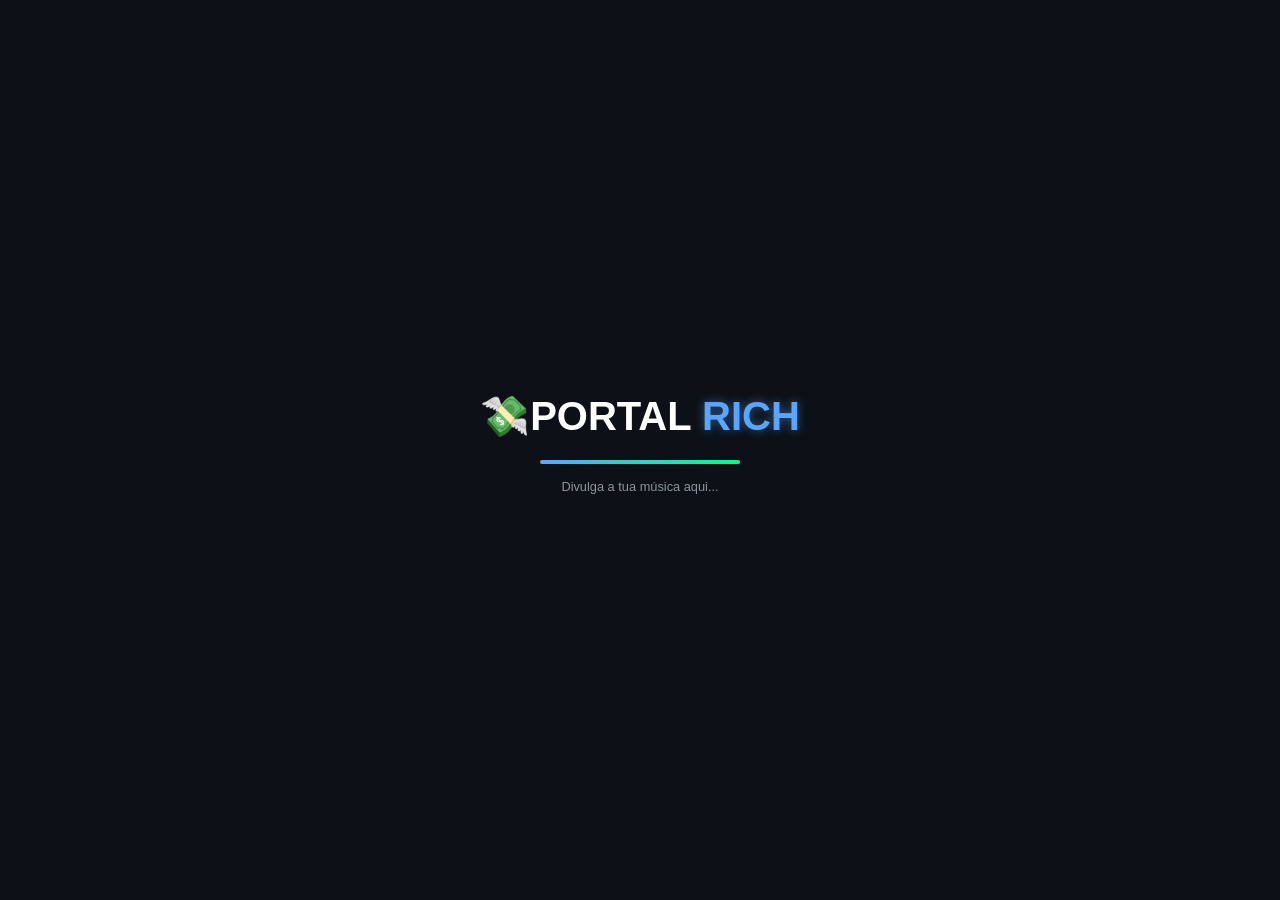
<file: index.html>
<!DOCTYPE html>
<html lang="pt-br">
<head>
    <meta charset="UTF-8">
    <meta name="viewport" content="width=device-width, initial-scale=1.0">
    <title>Carregando | Portal Rich</title>
    
    <!-- Google AdSense -->
    <script async src="https://pagead2.googlesyndication.com/pagead/js/adsbygoogle.js?client=ca-pub-1672768485299038"
         crossorigin="anonymous"></script>
    
    <style>
        body {
            background: #0d1117;
            display: flex;
            flex-direction: column;
            align-items: center;
            justify-content: center;
            height: 100vh;
            margin: 0;
            font-family: 'Inter', sans-serif;
            color: white;
            overflow: hidden;
        }
        .logo-animada {
            font-size: 2.5rem;
            font-weight: 900;
            margin-bottom: 20px;
            animation: pulsar 1.5s infinite alternate;
        }
        .logo-animada span { color: #58a6ff; text-shadow: 0 0 10px rgba(88,166,255,0.5); }
        .loader-bar { width: 200px; height: 4px; background: #161b22; border-radius: 10px; overflow: hidden; }
        .loader-fill { width: 0%; height: 100%; background: linear-gradient(90deg, #58a6ff, #00ff88); animation: carregar 2.5s forwards; }
        @keyframes pulsar { from { transform: scale(1); opacity: 0.8; } to { transform: scale(1.05); opacity: 1; } }
        @keyframes carregar { 0% { width: 0%; } 50% { width: 70%; } 100% { width: 100%; } }
    </style>
</head>
<body>
    <div class="logo-animada">💸PORTAL<span> RICH</span></div>
    <div class="loader-bar"><div class="loader-fill"></div></div>
    <p style="margin-top: 15px; font-size: 0.8rem; color: #8b949e;">Divulga a tua música aqui...</p>
    <script>
        setTimeout(() => {
            window.location.href = "home.html";
        }, 3000);
    </script>
</body>
</html>
</file>
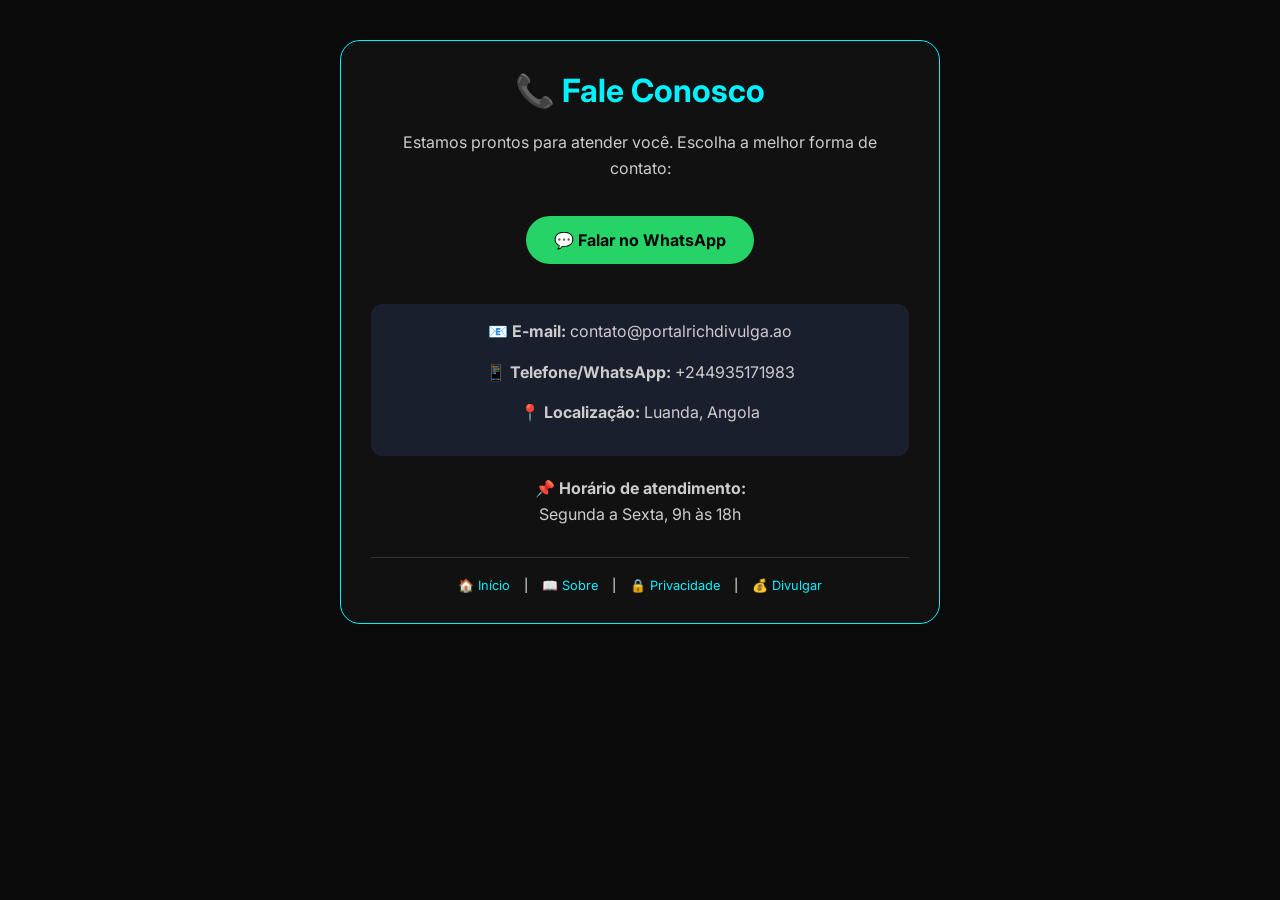
<file: contato.html>
<!DOCTYPE html>
<html lang="pt">
<head>
    <meta charset="UTF-8">
    <meta name="viewport" content="width=device-width, initial-scale=1.0">
    <title>Contato | Portal Rich</title>
    <link href="https://fonts.googleapis.com/css2?family=Inter:wght@400;700;900&display=swap" rel="stylesheet">
    
    <!-- Google AdSense -->
    <script async src="https://pagead2.googlesyndication.com/pagead/js/adsbygoogle.js?client=ca-pub-1672768485299038"
         crossorigin="anonymous"></script>
    
    <style>
        * { margin: 0; padding: 0; box-sizing: border-box; }
        body { background: #0a0a0a; color: #fff; font-family: 'Inter', sans-serif; padding: 40px 20px; }
        .container { max-width: 600px; margin: auto; background: #111; padding: 30px; border-radius: 20px; border: 1px solid #00f2ff; text-align: center; }
        h1 { color: #00f2ff; margin-bottom: 20px; }
        p { line-height: 1.6; color: #ccc; margin-bottom: 15px; }
        .btn-whatsapp { display: inline-block; background: #25d366; color: #000; padding: 14px 28px; border-radius: 40px; text-decoration: none; font-weight: bold; margin: 20px 0; transition: 0.3s; }
        .btn-whatsapp:hover { transform: scale(1.05); box-shadow: 0 0 15px #25d366; }
        .info { background: #1a1f2e; padding: 15px; border-radius: 12px; margin: 20px 0; }
        .footer-links { margin-top: 30px; padding-top: 20px; border-top: 1px solid #333; text-align: center; font-size: 0.8rem; }
        .footer-links a { margin: 0 10px; color: #00f2ff; text-decoration: none; }
    </style>
</head>
<body>
<div class="container">
    <h1>📞 Fale Conosco</h1>
    <p>Estamos prontos para atender você. Escolha a melhor forma de contato:</p>
    
    <a href="https://wa.me/244900000000?text=Olá! Gostaria de divulgar minha música no Portal Rich." class="btn-whatsapp" target="_blank">
        💬 Falar no WhatsApp
    </a>
    
    <div class="info">
        <p><strong>📧 E-mail:</strong> contato@portalrichdivulga.ao</p>
        <p><strong>📱 Telefone/WhatsApp:</strong> +244935171983</p>
        <p><strong>📍 Localização:</strong> Luanda, Angola</p>
    </div>
    
    <p>📌 <strong>Horário de atendimento:</strong><br>Segunda a Sexta, 9h às 18h</p>
    
    <div class="footer-links">
        <a href="home.html">🏠 Início</a> |
        <a href="sobre.html">📖 Sobre</a> |
        <a href="politica.html">🔒 Privacidade</a> |
        <a href="precos.html">💰 Divulgar</a>
    </div>
</div>
</body>
</html>
</file>
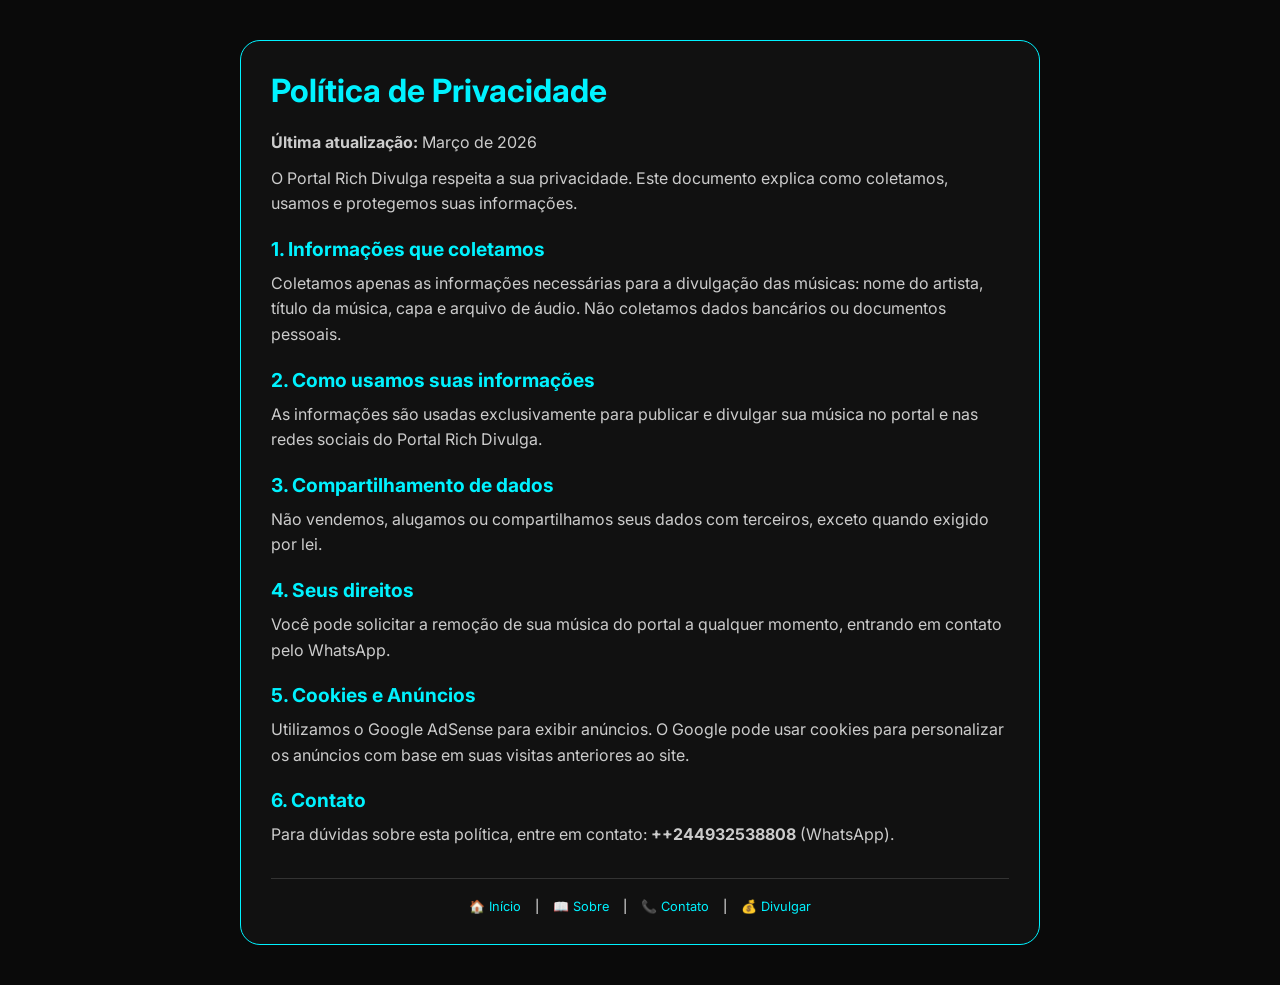
<file: politica.html>
<!DOCTYPE html>
<html lang="pt">
<head>
    <meta charset="UTF-8">
    <meta name="viewport" content="width=device-width, initial-scale=1.0">
    <title>Política de Privacidade | Portal Rich</title>
    <link href="https://fonts.googleapis.com/css2?family=Inter:wght@400;700;900&display=swap" rel="stylesheet">
    
    <!-- Google AdSense -->
    <script async src="https://pagead2.googlesyndication.com/pagead/js/adsbygoogle.js?client=ca-pub-1672768485299038"
         crossorigin="anonymous"></script>
    
    <style>
        * { margin: 0; padding: 0; box-sizing: border-box; }
        body { background: #0a0a0a; color: #fff; font-family: 'Inter', sans-serif; padding: 40px 20px; }
        .container { max-width: 800px; margin: auto; background: #111; padding: 30px; border-radius: 20px; border: 1px solid #00f2ff; }
        h1 { color: #00f2ff; margin-bottom: 20px; }
        h2 { color: #00f2ff; margin: 20px 0 10px; font-size: 1.2rem; }
        p, li { line-height: 1.6; color: #ccc; margin-bottom: 10px; }
        ul { margin-left: 20px; margin-bottom: 20px; }
        a { color: #00f2ff; text-decoration: none; }
        .footer-links { margin-top: 30px; padding-top: 20px; border-top: 1px solid #333; text-align: center; font-size: 0.8rem; }
        .footer-links a { margin: 0 10px; }
    </style>
</head>
<body>
<div class="container">
    <h1>Política de Privacidade</h1>
    <p><strong>Última atualização:</strong> Março de 2026</p>
    <p>O Portal Rich Divulga respeita a sua privacidade. Este documento explica como coletamos, usamos e protegemos suas informações.</p>
    
    <h2>1. Informações que coletamos</h2>
    <p>Coletamos apenas as informações necessárias para a divulgação das músicas: nome do artista, título da música, capa e arquivo de áudio. Não coletamos dados bancários ou documentos pessoais.</p>
    
    <h2>2. Como usamos suas informações</h2>
    <p>As informações são usadas exclusivamente para publicar e divulgar sua música no portal e nas redes sociais do Portal Rich Divulga.</p>
    
    <h2>3. Compartilhamento de dados</h2>
    <p>Não vendemos, alugamos ou compartilhamos seus dados com terceiros, exceto quando exigido por lei.</p>
    
    <h2>4. Seus direitos</h2>
    <p>Você pode solicitar a remoção de sua música do portal a qualquer momento, entrando em contato pelo WhatsApp.</p>
    
    <h2>5. Cookies e Anúncios</h2>
    <p>Utilizamos o Google AdSense para exibir anúncios. O Google pode usar cookies para personalizar os anúncios com base em suas visitas anteriores ao site.</p>
    
    <h2>6. Contato</h2>
    <p>Para dúvidas sobre esta política, entre em contato: <strong>++244932538808</strong> (WhatsApp).</p>
    
    <div class="footer-links">
        <a href="home.html">🏠 Início</a> |
        <a href="sobre.html">📖 Sobre</a> |
        <a href="contato.html">📞 Contato</a> |
        <a href="precos.html">💰 Divulgar</a>
    </div>
</div>
</body>
</html>
</file>
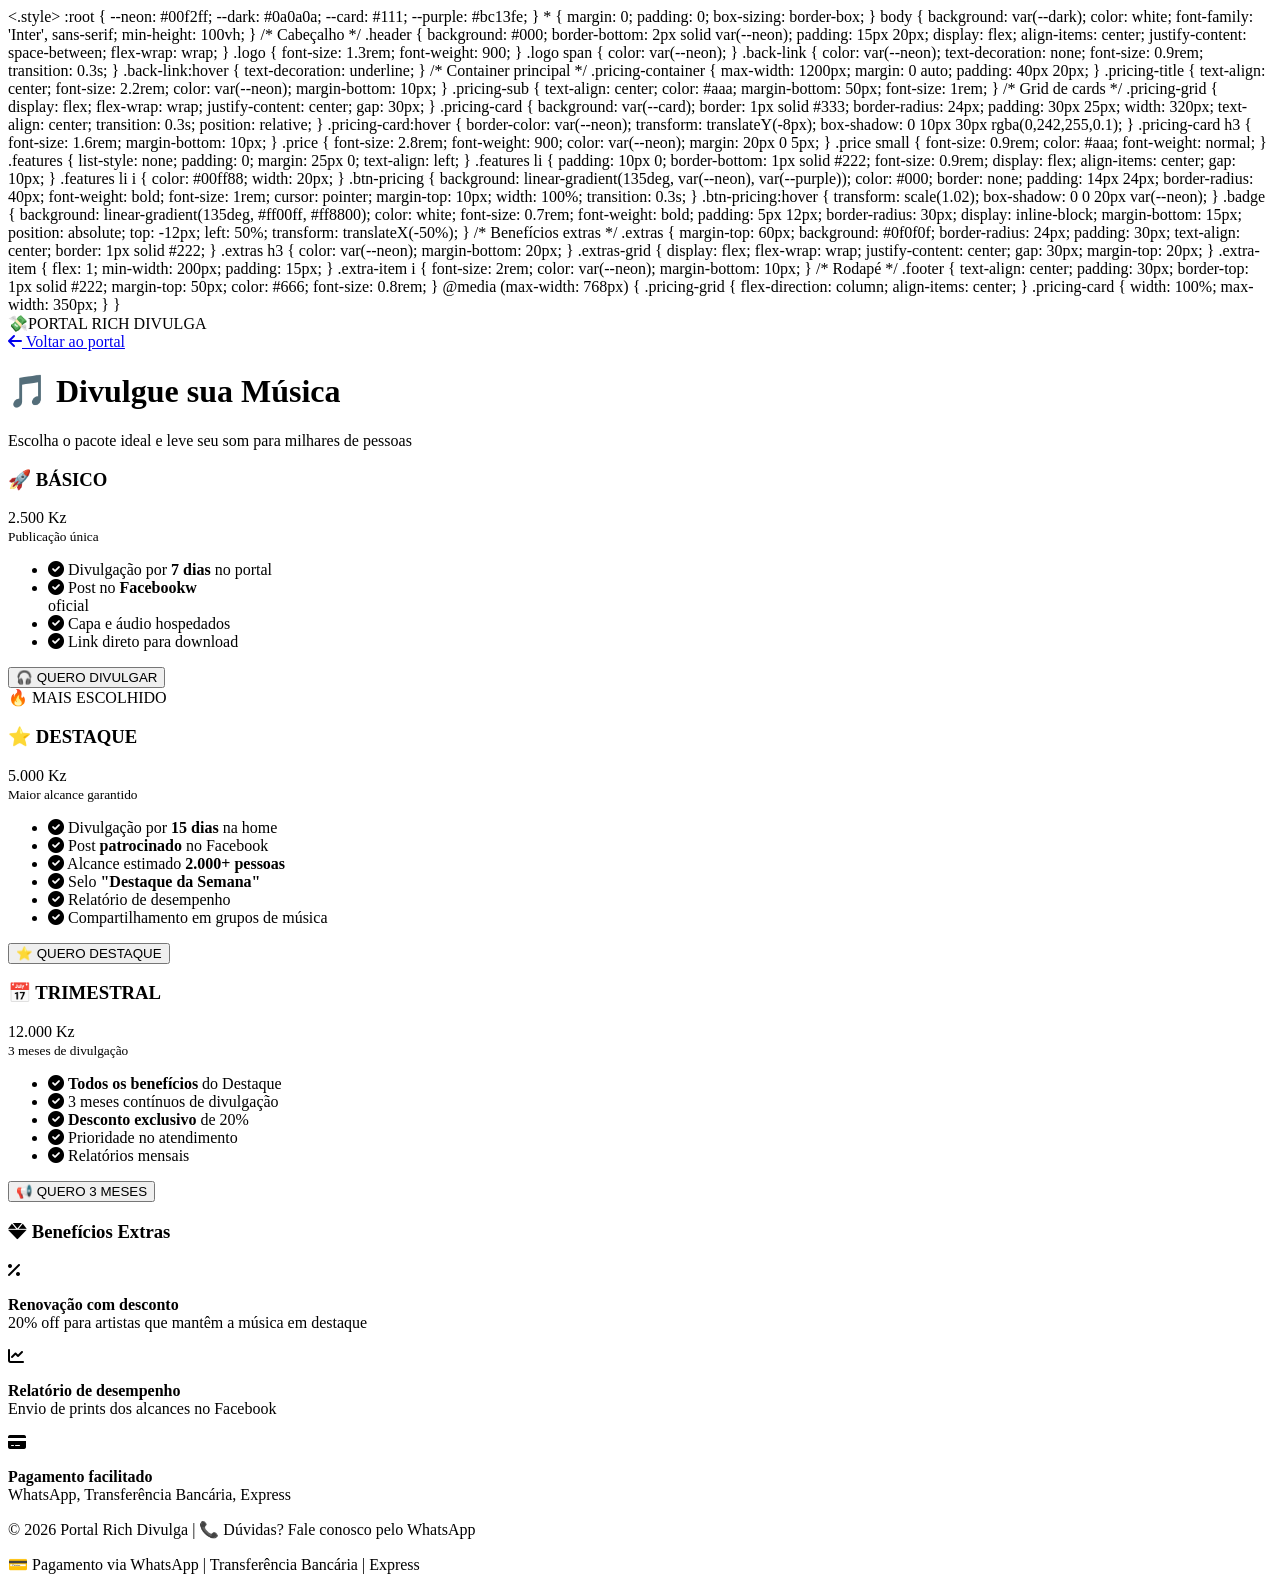
<file: precos.html>
<!DOCTYPE html>
<html lang="pt">
<head>
    <meta charset="UTF-8">
    <meta name="viewport" content="width=device-width, initial-scale=1.0">
    <title>Preços | Portal Rich Divulga</title>
    <link href="https://fonts.googleapis.com/css2?family=Inter:wght@400;700;900&display=swap" rel="stylesheet">
    <link rel="stylesheet" href="https://cdnjs.cloudflare.com/ajax/libs/font-awesome/6.0.0/css/all.min.css">
    <.style>
        :root {
            --neon: #00f2ff;
            --dark: #0a0a0a;
            --card: #111;
            --purple: #bc13fe;
        }
        * {
            margin: 0;
            padding: 0;
            box-sizing: border-box;
        }
        body {
            background: var(--dark);
            color: white;
            font-family: 'Inter', sans-serif;
            min-height: 100vh;
        }
        
        /* Cabeçalho */
        .header {
            background: #000;
            border-bottom: 2px solid var(--neon);
            padding: 15px 20px;
            display: flex;
            align-items: center;
            justify-content: space-between;
            flex-wrap: wrap;
        }
        .logo {
            font-size: 1.3rem;
            font-weight: 900;
        }
        .logo span {
            color: var(--neon);
        }
        .back-link {
            color: var(--neon);
            text-decoration: none;
            font-size: 0.9rem;
            transition: 0.3s;
        }
        .back-link:hover {
            text-decoration: underline;
        }
        
        /* Container principal */
        .pricing-container {
            max-width: 1200px;
            margin: 0 auto;
            padding: 40px 20px;
        }
        .pricing-title {
            text-align: center;
            font-size: 2.2rem;
            color: var(--neon);
            margin-bottom: 10px;
        }
        .pricing-sub {
            text-align: center;
            color: #aaa;
            margin-bottom: 50px;
            font-size: 1rem;
        }
        
        /* Grid de cards */
        .pricing-grid {
            display: flex;
            flex-wrap: wrap;
            justify-content: center;
            gap: 30px;
        }
        .pricing-card {
            background: var(--card);
            border: 1px solid #333;
            border-radius: 24px;
            padding: 30px 25px;
            width: 320px;
            text-align: center;
            transition: 0.3s;
            position: relative;
        }
        .pricing-card:hover {
            border-color: var(--neon);
            transform: translateY(-8px);
            box-shadow: 0 10px 30px rgba(0,242,255,0.1);
        }
        .pricing-card h3 {
            font-size: 1.6rem;
            margin-bottom: 10px;
        }
        .price {
            font-size: 2.8rem;
            font-weight: 900;
            color: var(--neon);
            margin: 20px 0 5px;
        }
        .price small {
            font-size: 0.9rem;
            color: #aaa;
            font-weight: normal;
        }
        .features {
            list-style: none;
            padding: 0;
            margin: 25px 0;
            text-align: left;
        }
        .features li {
            padding: 10px 0;
            border-bottom: 1px solid #222;
            font-size: 0.9rem;
            display: flex;
            align-items: center;
            gap: 10px;
        }
        .features li i {
            color: #00ff88;
            width: 20px;
        }
        .btn-pricing {
            background: linear-gradient(135deg, var(--neon), var(--purple));
            color: #000;
            border: none;
            padding: 14px 24px;
            border-radius: 40px;
            font-weight: bold;
            font-size: 1rem;
            cursor: pointer;
            margin-top: 10px;
            width: 100%;
            transition: 0.3s;
        }
        .btn-pricing:hover {
            transform: scale(1.02);
            box-shadow: 0 0 20px var(--neon);
        }
        .badge {
            background: linear-gradient(135deg, #ff00ff, #ff8800);
            color: white;
            font-size: 0.7rem;
            font-weight: bold;
            padding: 5px 12px;
            border-radius: 30px;
            display: inline-block;
            margin-bottom: 15px;
            position: absolute;
            top: -12px;
            left: 50%;
            transform: translateX(-50%);
        }
        
        /* Benefícios extras */
        .extras {
            margin-top: 60px;
            background: #0f0f0f;
            border-radius: 24px;
            padding: 30px;
            text-align: center;
            border: 1px solid #222;
        }
        .extras h3 {
            color: var(--neon);
            margin-bottom: 20px;
        }
        .extras-grid {
            display: flex;
            flex-wrap: wrap;
            justify-content: center;
            gap: 30px;
            margin-top: 20px;
        }
        .extra-item {
            flex: 1;
            min-width: 200px;
            padding: 15px;
        }
        .extra-item i {
            font-size: 2rem;
            color: var(--neon);
            margin-bottom: 10px;
        }
        
        /* Rodapé */
        .footer {
            text-align: center;
            padding: 30px;
            border-top: 1px solid #222;
            margin-top: 50px;
            color: #666;
            font-size: 0.8rem;
        }
        
        @media (max-width: 768px) {
            .pricing-grid {
                flex-direction: column;
                align-items: center;
            }
            .pricing-card {
                width: 100%;
                max-width: 350px;
            }
        }
    </style>
</head>
<body>

<header class="header">
    <div class="logo">💸PORTAL<span> RICH DIVULGA</span></div>
    <a href="home.html" class="back-link"><i class="fas fa-arrow-left"></i> Voltar ao portal</a>
</header>

<div class="pricing-container">
    <h1 class="pricing-title">🎵 Divulgue sua Música</h1>
    <p class="pricing-sub">Escolha o pacote ideal e leve seu som para milhares de pessoas</p>

    <div class="pricing-grid">
        <!-- Pacote Básico -->
        <div class="pricing-card">
            <h3>🚀 BÁSICO</h3>
            <div class="price">2.500 Kz</div>
            <small>Publicação única</small>
            <ul class="features">
                <li><i class="fas fa-check-circle"></i> Divulgação por <strong>7 dias</strong> no portal</li>
                <li><i class="fas fa-check-circle"></i> Post no <strong>Facebookw<div></div></strong> oficial</li>
                <li><i class="fas fa-check-circle"></i> Capa e áudio hospedados</li>
                <li><i class="fas fa-check-circle"></i> Link direto para download</li>
            </ul>
            <button class="btn-pricing" onclick="contatoWhatsApp('Básico', 2500)">🎧 QUERO DIVULGAR</button>
        </div>

        <!-- Pacote Destaque -->
        <div class="pricing-card">
            <div class="badge">🔥 MAIS ESCOLHIDO</div>
            <h3>⭐ DESTAQUE</h3>
            <div class="price">5.000 Kz</div>
            <small>Maior alcance garantido</small>
            <ul class="features">
                <li><i class="fas fa-check-circle"></i> Divulgação por <strong>15 dias</strong> na home</li>
                <li><i class="fas fa-check-circle"></i> Post <strong>patrocinado</strong> no Facebook</li>
                <li><i class="fas fa-check-circle"></i> Alcance estimado <strong>2.000+ pessoas</strong></li>
                <li><i class="fas fa-check-circle"></i> Selo <strong>"Destaque da Semana"</strong></li>
                <li><i class="fas fa-check-circle"></i> Relatório de desempenho</li>
                <li><i class="fas fa-check-circle"></i> Compartilhamento em grupos de música</li>
            </ul>
            <button class="btn-pricing" onclick="contatoWhatsApp('Destaque', 5000)">⭐ QUERO DESTAQUE</button>
        </div>

        <!-- Pacote Trimestral -->
        <div class="pricing-card">
            <h3>📅 TRIMESTRAL</h3>
            <div class="price">12.000 Kz</div>
            <small>3 meses de divulgação</small>
            <ul class="features">
                <li><i class="fas fa-check-circle"></i> <strong>Todos os benefícios</strong> do Destaque</li>
                <li><i class="fas fa-check-circle"></i> 3 meses contínuos de divulgação</li>
                <li><i class="fas fa-check-circle"></i> <strong>Desconto exclusivo</strong> de 20%</li>
                <li><i class="fas fa-check-circle"></i> Prioridade no atendimento</li>
                <li><i class="fas fa-check-circle"></i> Relatórios mensais</li>
            </ul>
            <button class="btn-pricing" onclick="contatoWhatsApp('Trimestral', 12000)">📢 QUERO 3 MESES</button>
        </div>
    </div>

    <!-- Benefícios Extras -->
    <div class="extras">
        <h3><i class="fas fa-gem"></i> Benefícios Extras</h3>
        <div class="extras-grid">
            <div class="extra-item">
                <i class="fas fa-percent"></i>
                <p><strong>Renovação com desconto</strong><br>20% off para artistas que mantêm a música em destaque</p>
            </div>
            <div class="extra-item">
                <i class="fas fa-chart-line"></i>
                <p><strong>Relatório de desempenho</strong><br>Envio de prints dos alcances no Facebook</p>
            </div>
            <div class="extra-item">
                <i class="fas fa-credit-card"></i>
                <p><strong>Pagamento facilitado</strong><br>WhatsApp, Transferência Bancária, Express</p>
            </div>
        </div>
    </div>

    <div class="footer">
        <p>© 2026 Portal Rich Divulga | 📞 Dúvidas? Fale conosco pelo WhatsApp</p>
        <p style="margin-top: 10px;">💳 Pagamento via WhatsApp | Transferência Bancária | Express</p>
    </div>
</div>

<script>
    function contatoWhatsApp(pacote, valor) {
        const mensagem = `Olá! Gostaria de contratar o pacote *${pacote}* no valor de *${valor} Kz* para divulgar minha música.`;
        // Substitua o número abaixo pelo seu WhatsApp comercial
        const numero = "+244932538808";
        const url = `https://wa.me/${numero}?text=${encodeURIComponent(mensagem)}`;
        window.open(url, '_blank');
    }
</script>
</body>
</html>
</file>
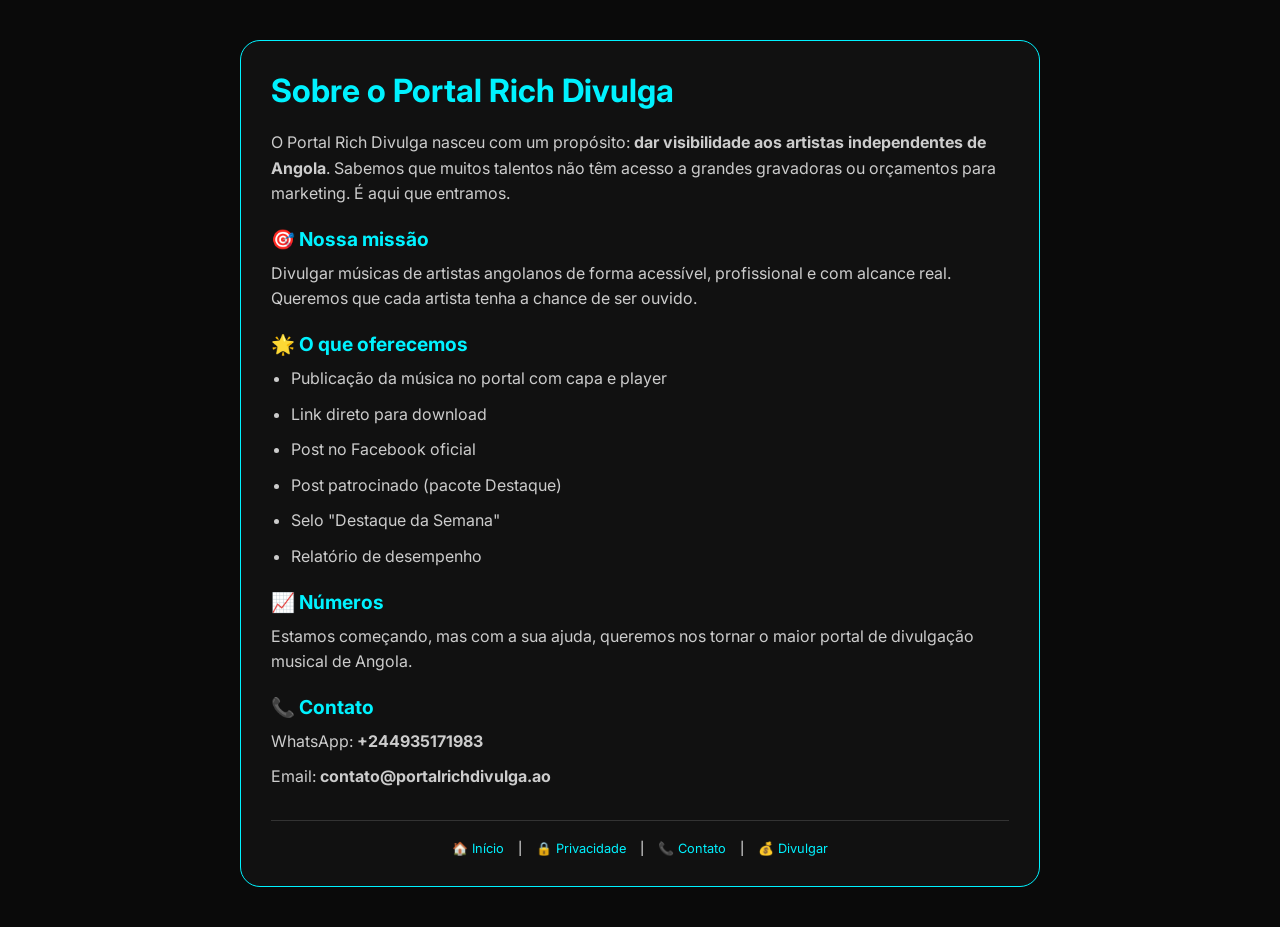
<file: sobre.html>
<!DOCTYPE html>
<html lang="pt">
<head>
    <meta charset="UTF-8">
    <meta name="viewport" content="width=device-width, initial-scale=1.0">
    <title>Sobre | Portal Rich</title>
    <link href="https://fonts.googleapis.com/css2?family=Inter:wght@400;700;900&display=swap" rel="stylesheet">
    
    <!-- Google AdSense -->
    <script async src="https://pagead2.googlesyndication.com/pagead/js/adsbygoogle.js?client=ca-pub-1672768485299038"
         crossorigin="anonymous"></script>
    
    <style>
        * { margin: 0; padding: 0; box-sizing: border-box; }
        body { background: #0a0a0a; color: #fff; font-family: 'Inter', sans-serif; padding: 40px 20px; }
        .container { max-width: 800px; margin: auto; background: #111; padding: 30px; border-radius: 20px; border: 1px solid #00f2ff; }
        h1 { color: #00f2ff; margin-bottom: 20px; }
        h2 { color: #00f2ff; margin: 20px 0 10px; font-size: 1.2rem; }
        p, li { line-height: 1.6; color: #ccc; margin-bottom: 10px; }
        ul { margin-left: 20px; margin-bottom: 20px; }
        .footer-links { margin-top: 30px; padding-top: 20px; border-top: 1px solid #333; text-align: center; font-size: 0.8rem; }
        .footer-links a { margin: 0 10px; color: #00f2ff; text-decoration: none; }
    </style>
</head>
<body>
<div class="container">
    <h1>Sobre o Portal Rich Divulga</h1>
    <p>O Portal Rich Divulga nasceu com um propósito: <strong>dar visibilidade aos artistas independentes de Angola</strong>. Sabemos que muitos talentos não têm acesso a grandes gravadoras ou orçamentos para marketing. É aqui que entramos.</p>
    
    <h2>🎯 Nossa missão</h2>
    <p>Divulgar músicas de artistas angolanos de forma acessível, profissional e com alcance real. Queremos que cada artista tenha a chance de ser ouvido.</p>
    
    <h2>🌟 O que oferecemos</h2>
    <ul>
        <li>Publicação da música no portal com capa e player</li>
        <li>Link direto para download</li>
        <li>Post no Facebook oficial</li>
        <li>Post patrocinado (pacote Destaque)</li>
        <li>Selo "Destaque da Semana"</li>
        <li>Relatório de desempenho</li>
    </ul>
    
    <h2>📈 Números</h2>
    <p>Estamos começando, mas com a sua ajuda, queremos nos tornar o maior portal de divulgação musical de Angola.</p>
    
    <h2>📞 Contato</h2>
    <p>WhatsApp: <strong>+244935171983</strong></p>
    <p>Email: <strong>contato@portalrichdivulga.ao</strong></p>
    
    <div class="footer-links">
        <a href="home.html">🏠 Início</a> |
        <a href="politica.html">🔒 Privacidade</a> |
        <a href="contato.html">📞 Contato</a> |
        <a href="precos.html">💰 Divulgar</a>
    </div>
</div>
</body>
</html>
</file>
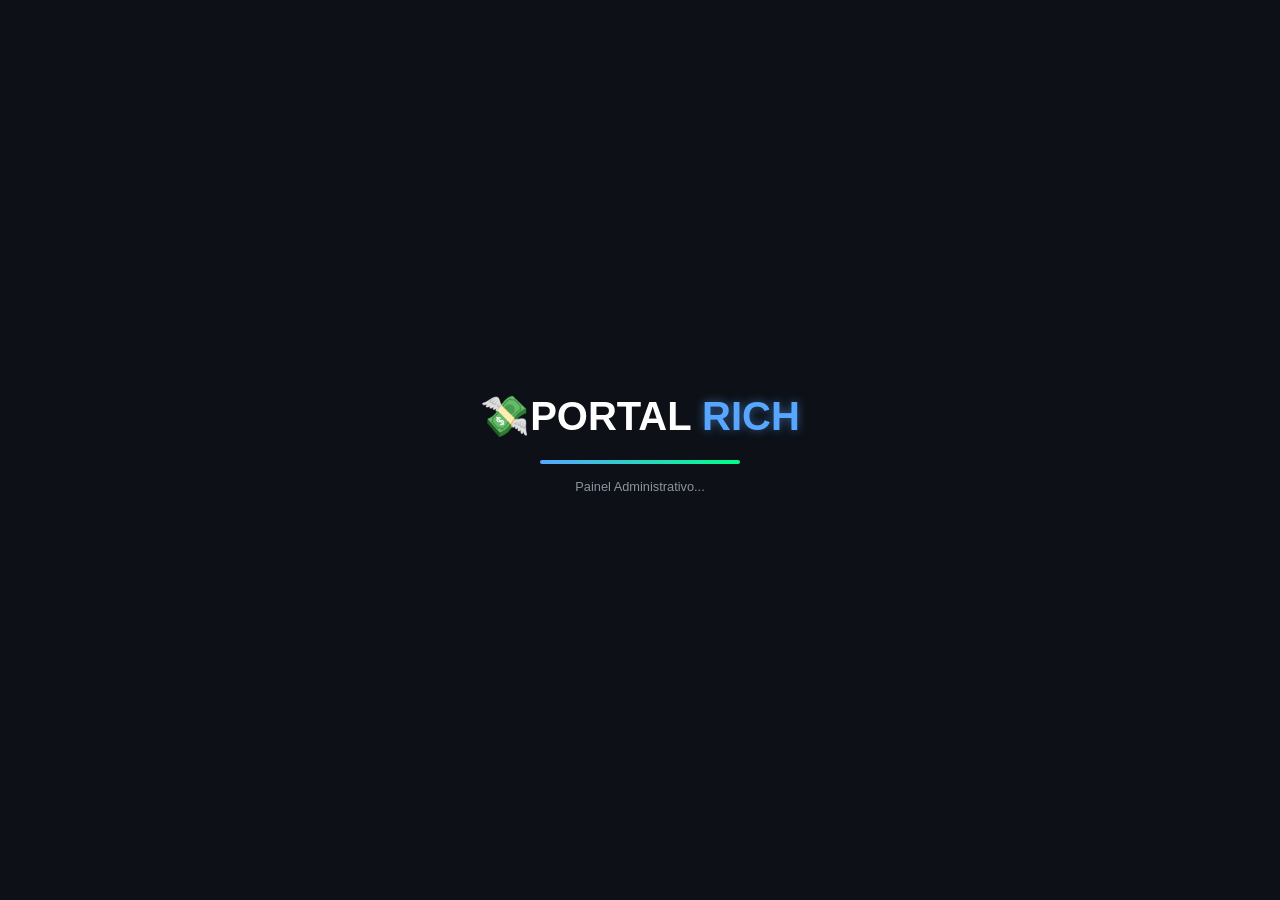
<file: splash_admin.html>
<!DOCTYPE html>
<html lang="pt-br">
<head>
    <meta charset="UTF-8">
    <meta name="viewport" content="width=device-width, initial-scale=1.0">
    <title>Carregando | Portal Rich</title>
    <style>
        body {
            background: #0d1117;
            display: flex;
            flex-direction: column;
            align-items: center;
            justify-content: center;
            height: 100vh;
            margin: 0;
            font-family: 'Inter', sans-serif;
            color: white;
            overflow: hidden;
        }

        .logo-animada {
            font-size: 2.5rem;
            font-weight: 900;
            margin-bottom: 20px;
            animation: pulsar 1.5s infinite alternate;
        }

        .logo-animada span {
            color: #58a6ff;
            text-shadow: 0 0 10px rgba(88, 166, 255, 0.5);
        }

        /* Barra de carregamento */
        .loader-bar {
            width: 200px;
            height: 4px;
            background: #161b22;
            border-radius: 10px;
            overflow: hidden;
            position: relative;
        }

        .loader-fill {
            width: 0%;
            height: 100%;
            background: linear-gradient(90deg, #58a6ff, #00ff88);
            box-shadow: 0 0 10px #58a6ff;
            animation: carregar 2.5s forwards;
        }

        @keyframes pulsar {
            from { transform: scale(1); opacity: 0.8; }
            to { transform: scale(1.05); opacity: 1; }
        }

        @keyframes carregar {
            0% { width: 0%; }
            50% { width: 70%; }
            100% { width: 100%; }
        }
    </style>
</head>
<body>

    <div class="logo-animada">💸PORTAL<span> RICH</span></div>
    
    <div class="loader-bar">
        <div class="loader-fill"></div>
    </div>
    
    <p style="margin-top: 15px; font-size: 0.8rem; color: #8b949e;">Painel Administrativo...</p>

    <script>
        // Redireciona para o index.html após 3 segundos
        setTimeout(() => {
            window.location.href = "admin.html";
        }, 3000);
    </script>
</body>
</html>
</file>
